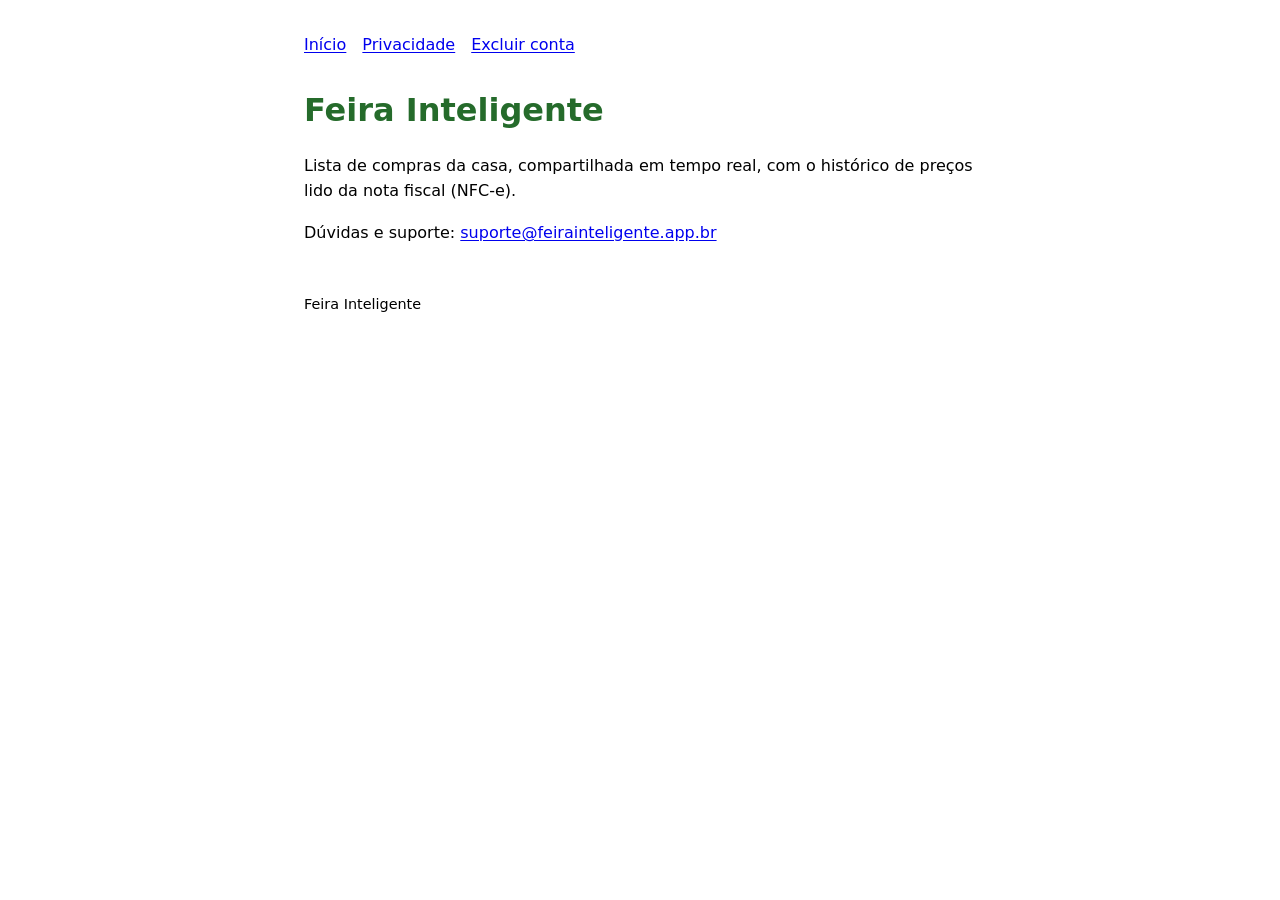
<file: index.html>
<!DOCTYPE html>
<html lang="pt-BR">
<head>
  <meta charset="utf-8">
  <meta name="viewport" content="width=device-width, initial-scale=1">
  <title>Início — Feira Inteligente</title>
  <link rel="stylesheet" href="estilo.css">
</head>
<body>
  <nav aria-label="Menu principal"><a href="/">Início</a><a href="/privacidade.html">Privacidade</a><a href="/excluir-conta.html">Excluir conta</a></nav>
  <main>
    <h1>Feira Inteligente</h1>
    <p>Lista de compras da casa, compartilhada em tempo real, com o histórico de preços lido da nota fiscal (NFC-e).</p>
    <p>Dúvidas e suporte: <a href="mailto:suporte@feirainteligente.app.br">suporte@feirainteligente.app.br</a></p>
  </main>
  <footer>Feira Inteligente</footer>
</body>
</html>
</file>
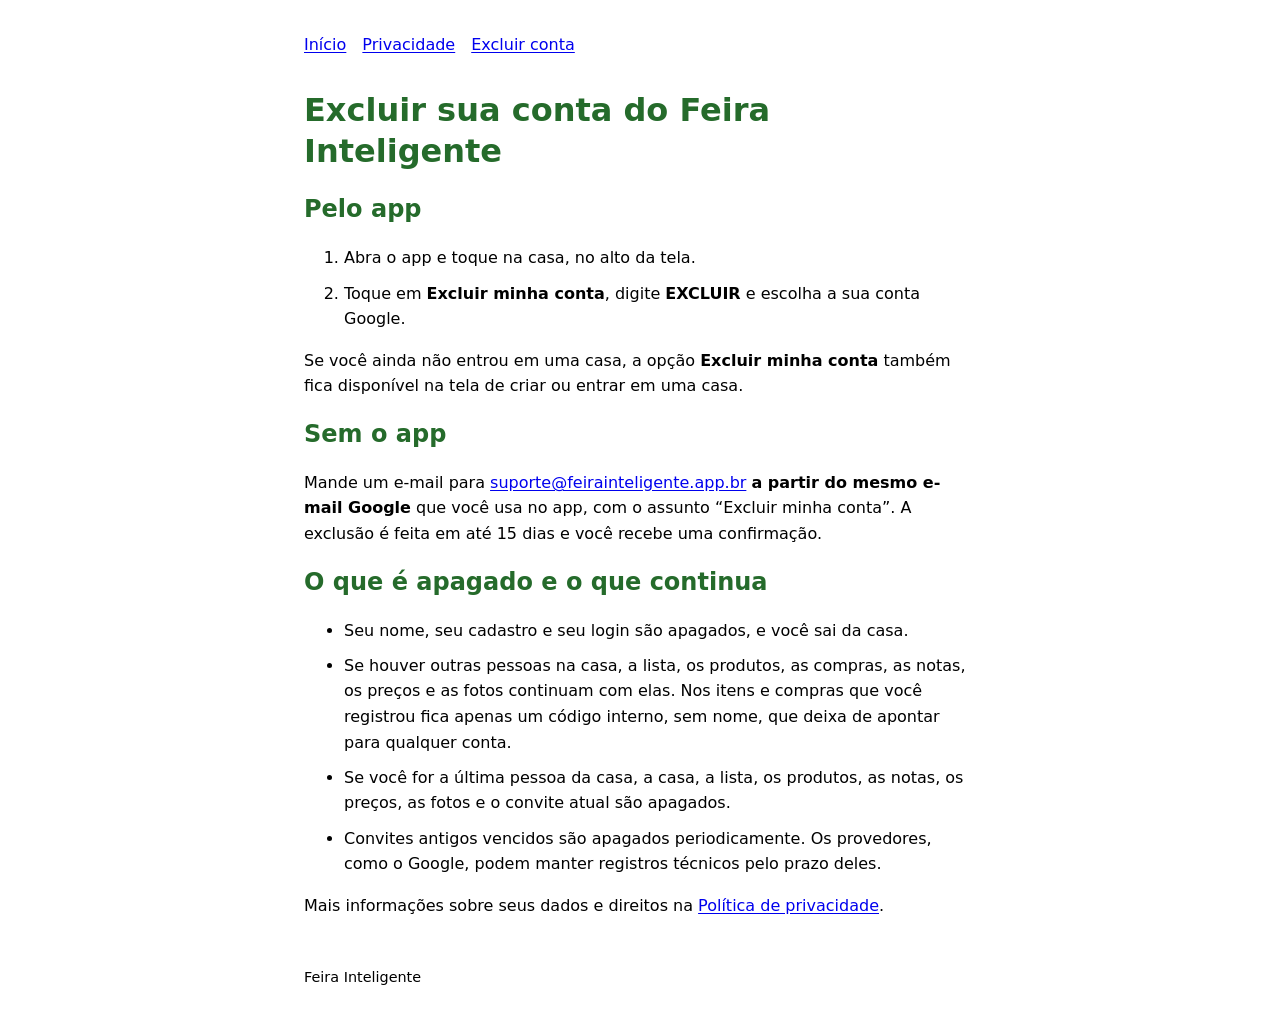
<file: excluir-conta.html>
<!DOCTYPE html>
<html lang="pt-BR">
<head>
  <meta charset="utf-8">
  <meta name="viewport" content="width=device-width, initial-scale=1">
  <title>Excluir conta — Feira Inteligente</title>
  <link rel="stylesheet" href="estilo.css">
</head>
<body>
  <nav aria-label="Menu principal"><a href="/">Início</a><a href="/privacidade.html">Privacidade</a><a href="/excluir-conta.html">Excluir conta</a></nav>
  <main>
    <h1>Excluir sua conta do Feira Inteligente</h1>
    <h2>Pelo app</h2>
    <ol>
      <li>Abra o app e toque na casa, no alto da tela.</li>
      <li>Toque em <strong>Excluir minha conta</strong>, digite <strong>EXCLUIR</strong> e escolha a sua conta Google.</li>
    </ol>
    <p>Se você ainda não entrou em uma casa, a opção <strong>Excluir minha conta</strong> também fica disponível na tela de criar ou entrar em uma casa.</p>
    <h2>Sem o app</h2>
    <p>Mande um e-mail para <a href="mailto:suporte@feirainteligente.app.br?subject=Excluir%20minha%20conta">suporte@feirainteligente.app.br</a>
      <strong>a partir do mesmo e-mail Google</strong> que você usa no app, com o assunto “Excluir minha conta”. A exclusão é feita em até 15 dias e você recebe uma confirmação.</p>
    <h2>O que é apagado e o que continua</h2>
    <ul>
      <li>Seu nome, seu cadastro e seu login são apagados, e você sai da casa.</li>
      <li>Se houver outras pessoas na casa, a lista, os produtos, as compras, as notas, os preços e as fotos continuam com elas. Nos itens e compras que você registrou fica apenas um código interno, sem nome, que deixa de apontar para qualquer conta.</li>
      <li>Se você for a última pessoa da casa, a casa, a lista, os produtos, as notas, os preços, as fotos e o convite atual são apagados.</li>
      <li>Convites antigos vencidos são apagados periodicamente. Os provedores, como o Google, podem manter registros técnicos pelo prazo deles.</li>
    </ul>
    <p>Mais informações sobre seus dados e direitos na <a href="/privacidade.html">Política de privacidade</a>.</p>
  </main>
  <footer>Feira Inteligente</footer>
</body>
</html>
</file>
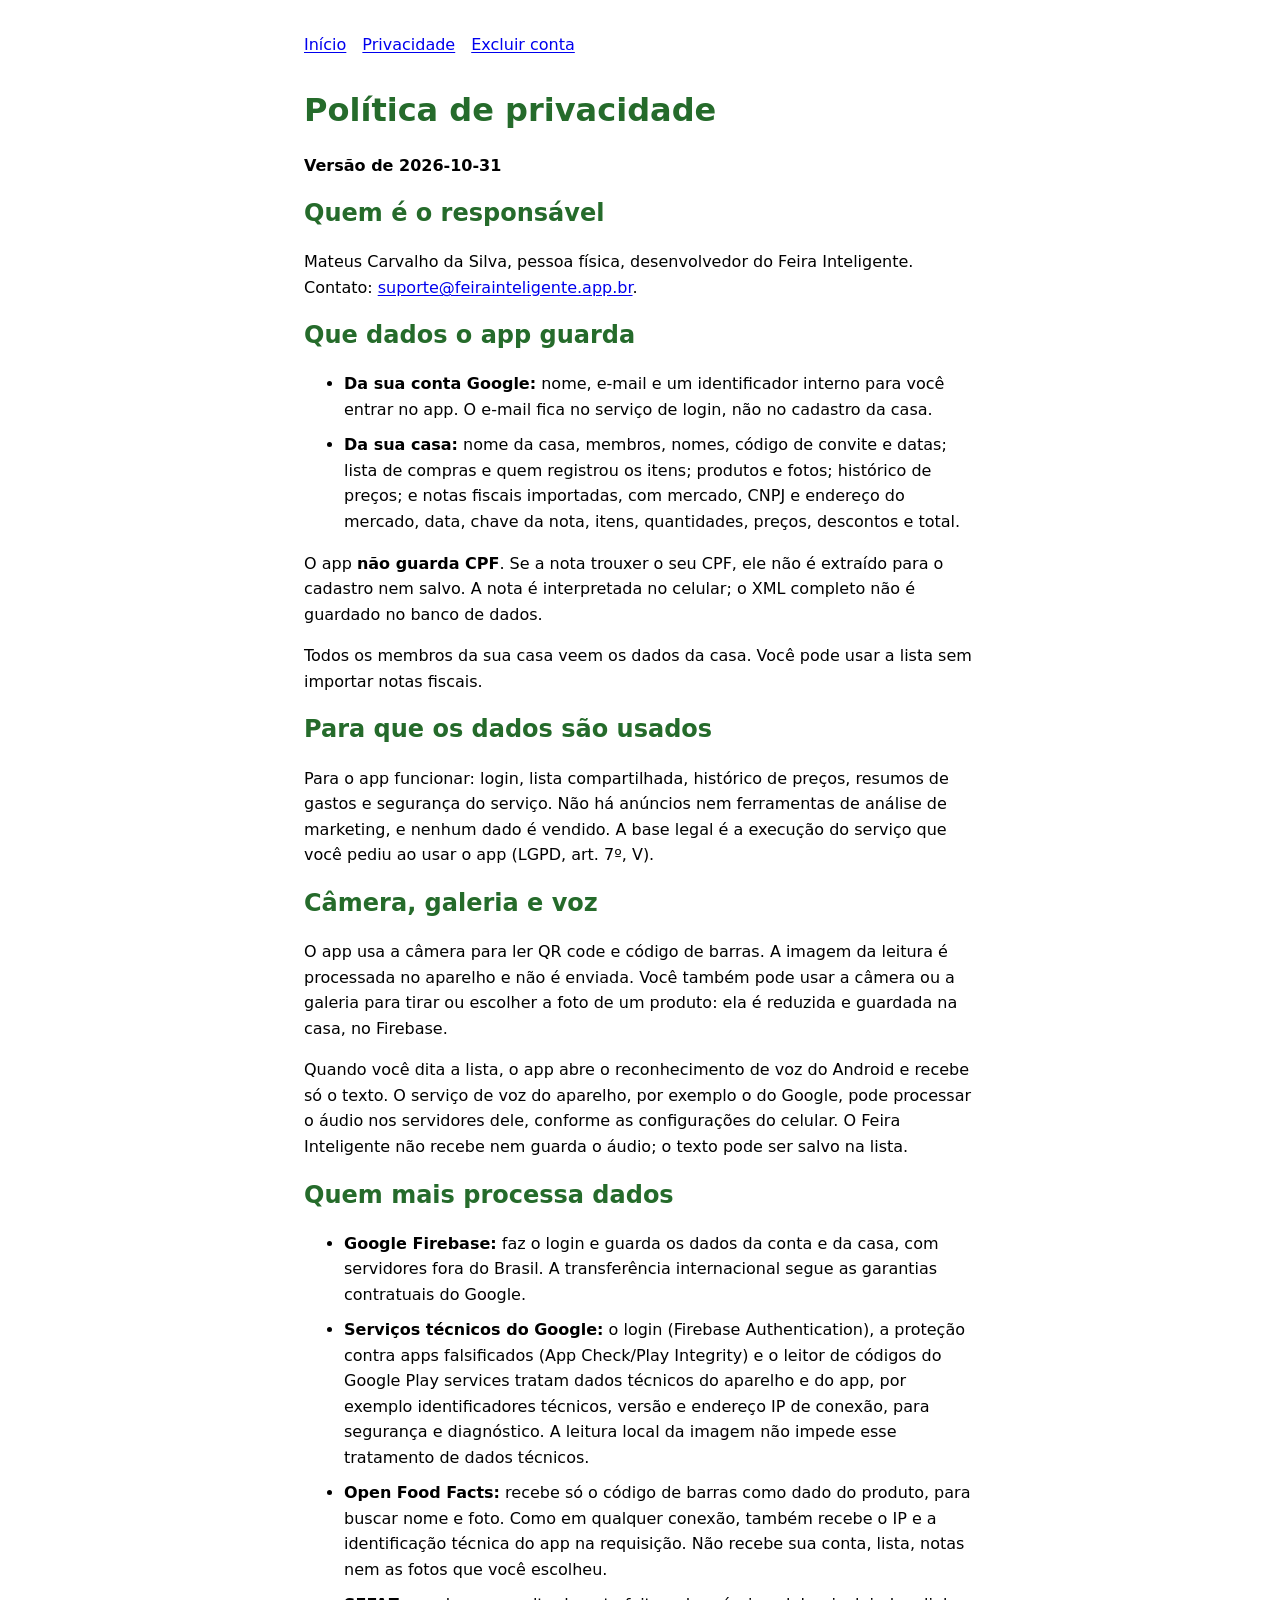
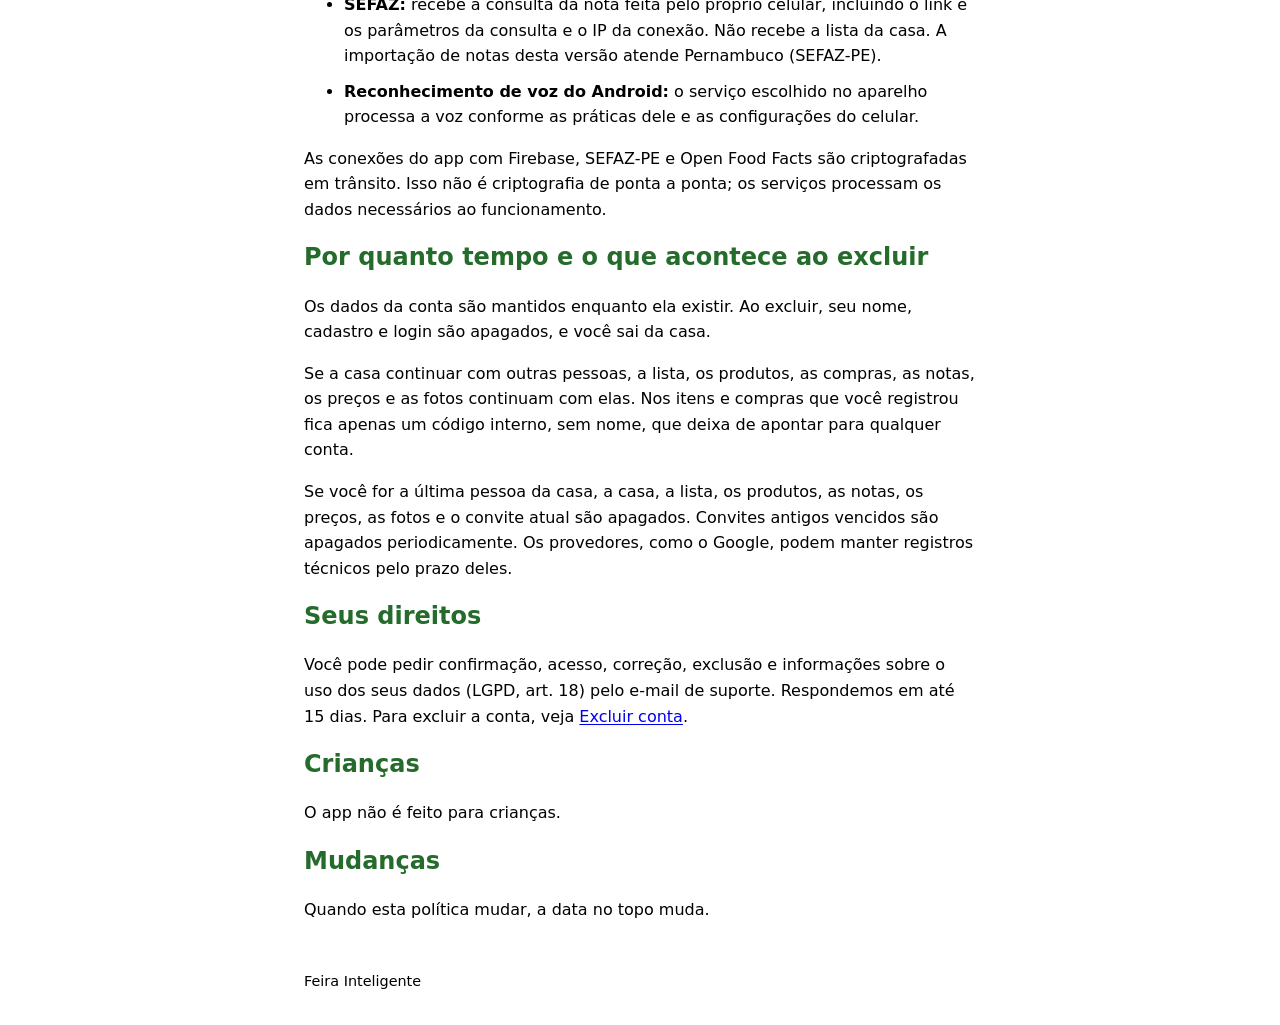
<file: privacidade.html>
<!DOCTYPE html>
<html lang="pt-BR">
<head>
  <meta charset="utf-8">
  <meta name="viewport" content="width=device-width, initial-scale=1">
  <title>Política de privacidade — Feira Inteligente</title>
  <link rel="stylesheet" href="estilo.css">
</head>
<body>
  <nav aria-label="Menu principal"><a href="/">Início</a><a href="/privacidade.html">Privacidade</a><a href="/excluir-conta.html">Excluir conta</a></nav>
  <main>
    <h1>Política de privacidade</h1>
    <p><strong>Versão de <time datetime="2026-10-31">2026-10-31</time></strong></p>

    <h2>Quem é o responsável</h2>
    <p>Mateus Carvalho da Silva, pessoa física, desenvolvedor do Feira Inteligente. Contato:
      <a href="mailto:suporte@feirainteligente.app.br">suporte@feirainteligente.app.br</a>.</p>

    <h2>Que dados o app guarda</h2>
    <ul>
      <li><strong>Da sua conta Google:</strong> nome, e-mail e um identificador interno para você entrar no app. O e-mail fica no serviço de login, não no cadastro da casa.</li>
      <li><strong>Da sua casa:</strong> nome da casa, membros, nomes, código de convite e datas; lista de compras e quem registrou os itens; produtos e fotos; histórico de preços; e notas fiscais importadas, com mercado, CNPJ e endereço do mercado, data, chave da nota, itens, quantidades, preços, descontos e total.</li>
    </ul>
    <p>O app <strong>não guarda CPF</strong>. Se a nota trouxer o seu CPF, ele não é extraído para o cadastro nem salvo. A nota é interpretada no celular; o XML completo não é guardado no banco de dados.</p>
    <p>Todos os membros da sua casa veem os dados da casa. Você pode usar a lista sem importar notas fiscais.</p>

    <h2>Para que os dados são usados</h2>
    <p>Para o app funcionar: login, lista compartilhada, histórico de preços, resumos de gastos e segurança do serviço. Não há anúncios nem ferramentas de análise de marketing, e nenhum dado é vendido. A base legal é a execução do serviço que você pediu ao usar o app (LGPD, art. 7º, V).</p>

    <h2>Câmera, galeria e voz</h2>
    <p>O app usa a câmera para ler QR code e código de barras. A imagem da leitura é processada no aparelho e não é enviada. Você também pode usar a câmera ou a galeria para tirar ou escolher a foto de um produto: ela é reduzida e guardada na casa, no Firebase.</p>
    <p>Quando você dita a lista, o app abre o reconhecimento de voz do Android e recebe só o texto. O serviço de voz do aparelho, por exemplo o do Google, pode processar o áudio nos servidores dele, conforme as configurações do celular. O Feira Inteligente não recebe nem guarda o áudio; o texto pode ser salvo na lista.</p>

    <h2>Quem mais processa dados</h2>
    <ul>
      <li><strong>Google Firebase:</strong> faz o login e guarda os dados da conta e da casa, com servidores fora do Brasil. A transferência internacional segue as garantias contratuais do Google.</li>
      <li><strong>Serviços técnicos do Google:</strong> o login (Firebase Authentication), a proteção contra apps falsificados (App Check/Play Integrity) e o leitor de códigos do Google Play services tratam dados técnicos do aparelho e do app, por exemplo identificadores técnicos, versão e endereço IP de conexão, para segurança e diagnóstico. A leitura local da imagem não impede esse tratamento de dados técnicos.</li>
      <li><strong>Open Food Facts:</strong> recebe só o código de barras como dado do produto, para buscar nome e foto. Como em qualquer conexão, também recebe o IP e a identificação técnica do app na requisição. Não recebe sua conta, lista, notas nem as fotos que você escolheu.</li>
      <li><strong>SEFAZ:</strong> recebe a consulta da nota feita pelo próprio celular, incluindo o link e os parâmetros da consulta e o IP da conexão. Não recebe a lista da casa. A importação de notas desta versão atende Pernambuco (SEFAZ-PE).</li>
      <li><strong>Reconhecimento de voz do Android:</strong> o serviço escolhido no aparelho processa a voz conforme as práticas dele e as configurações do celular.</li>
    </ul>
    <p>As conexões do app com Firebase, SEFAZ-PE e Open Food Facts são criptografadas em trânsito. Isso não é criptografia de ponta a ponta; os serviços processam os dados necessários ao funcionamento.</p>

    <h2>Por quanto tempo e o que acontece ao excluir</h2>
    <p>Os dados da conta são mantidos enquanto ela existir. Ao excluir, seu nome, cadastro e login são apagados, e você sai da casa.</p>
    <p>Se a casa continuar com outras pessoas, a lista, os produtos, as compras, as notas, os preços e as fotos continuam com elas. Nos itens e compras que você registrou fica apenas um código interno, sem nome, que deixa de apontar para qualquer conta.</p>
    <p>Se você for a última pessoa da casa, a casa, a lista, os produtos, as notas, os preços, as fotos e o convite atual são apagados. Convites antigos vencidos são apagados periodicamente. Os provedores, como o Google, podem manter registros técnicos pelo prazo deles.</p>

    <h2>Seus direitos</h2>
    <p>Você pode pedir confirmação, acesso, correção, exclusão e informações sobre o uso dos seus dados (LGPD, art. 18) pelo e-mail de suporte. Respondemos em até 15 dias. Para excluir a conta, veja <a href="/excluir-conta.html">Excluir conta</a>.</p>

    <h2>Crianças</h2>
    <p>O app não é feito para crianças.</p>

    <h2>Mudanças</h2>
    <p>Quando esta política mudar, a data no topo muda.</p>
  </main>
  <footer>Feira Inteligente</footer>
</body>
</html>
</file>
<file: estilo.css>
:root { color-scheme: light dark; --verde: #256b2b; }
body { font-family: system-ui, sans-serif; max-width: 42rem; margin: 2rem auto; padding: 0 1rem; line-height: 1.6; overflow-wrap: anywhere; }
h1, h2 { color: var(--verde); line-height: 1.3; }
nav { display: flex; flex-wrap: wrap; gap: .5rem 1rem; margin-bottom: 2rem; }
a { text-underline-offset: .15em; }
a:focus-visible { outline: 3px solid var(--verde); outline-offset: 4px; }
li + li { margin-top: .6rem; }
footer { margin-top: 3rem; font-size: .9rem; }
@media (prefers-color-scheme: dark) { :root { --verde: #9bd59f; } }
</file>
